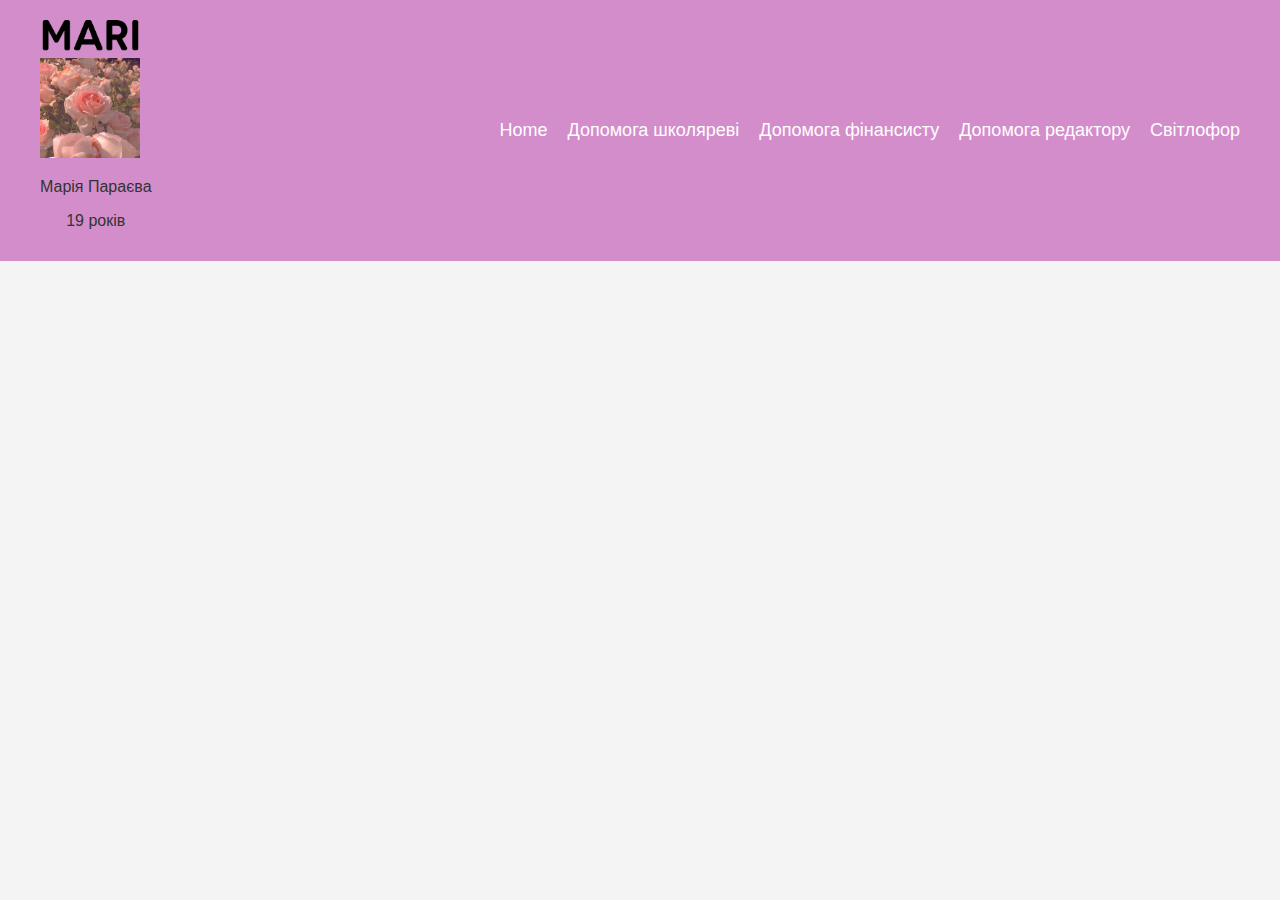
<file: index.html>
<!DOCTYPE html>
<html lang="uk">

<head>
    <meta charset="UTF-8">
    <meta name="viewport" content="width=device-width, initial-scale=1.0">
    <link rel="stylesheet" href="./css/style.css">
    <title>Document</title>
</head>

<body>
    <header class="header">
        <div class="wrapper">
            <nav>
                <div class="logo" onmouseover="showAuthorinfo()" onmouseout="hideAuthorinfo()">
                    <img src="image/logo.png" alt="logo" width="100">
                    <div id="author_info" class="author_info">
                        <img src="/image/author.jpg" alt="Фото автора" width="100">
                        <p>Марія Параєва</p>
                        <p> 19 років</p>
                    </div>
                </div>
                <ul class="header_list">
                    <li class="header_item">
                        <a href="index.html" class="header_link">Home</a>
                    </li>
                    <li class="header_item">
                        <a href="student.html" class="header_link">Допомога школяреві</a>
                    </li>
                    <li class="header_item">
                        <a href="finance.html" class="header_link">Допомога фінансисту</a>
                    </li>
                    <li class="header_item">
                        <a href="editor.html" class="header_link">Допомога редактору</a>
                    </li>
                    <li class="header_item">
                        <a href="traffic light.html" class="header_link">Світлофор</a>
                    </li>
                </ul>
            </nav>
        </div>
    </header>
    <script src="Scripts/scripts.js"></script>

</body>

</html>
</file>
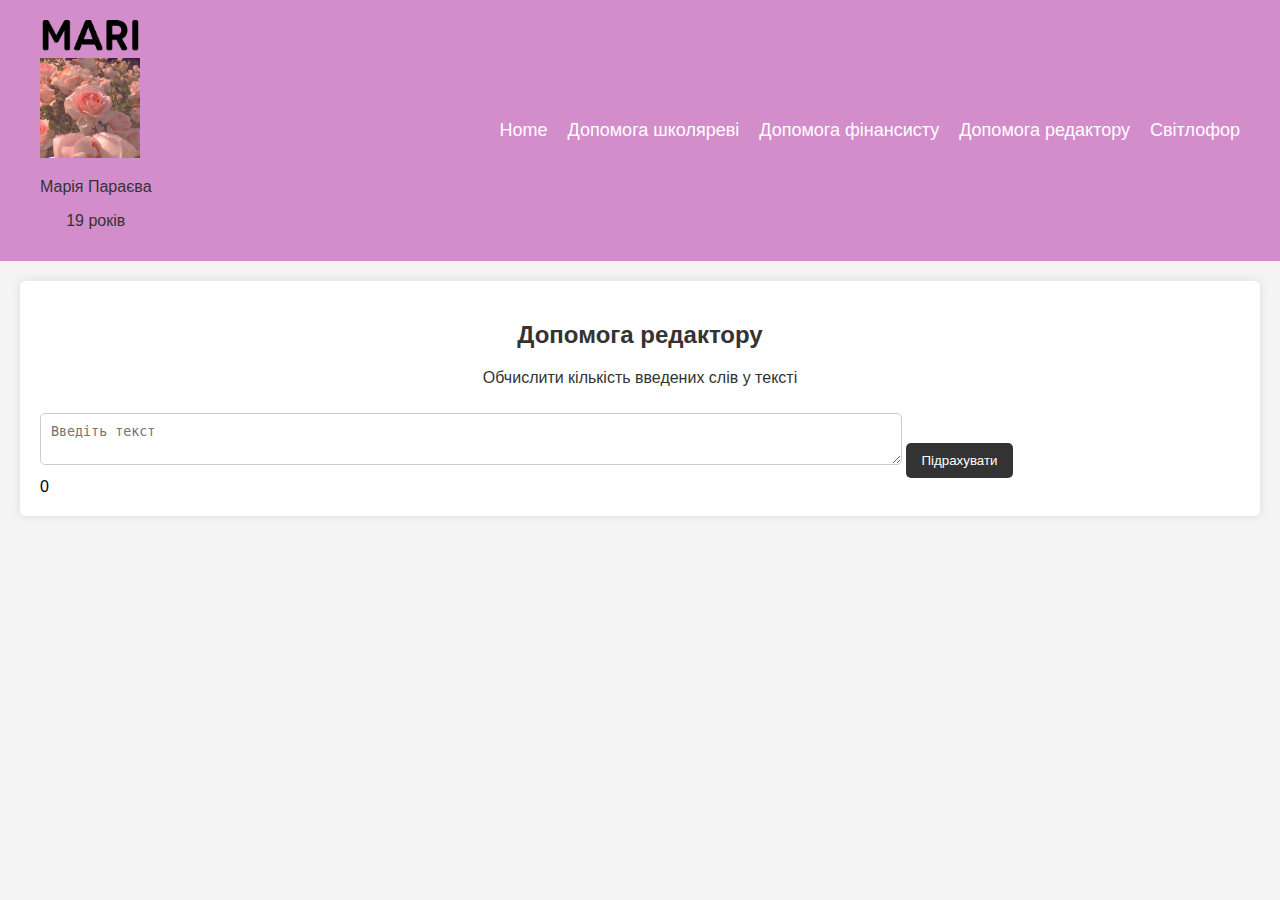
<file: editor.html>
<!DOCTYPE html>
<html lang="en">

<head>
    <meta charset="UTF-8">
    <meta name="viewport" content="width=device-width, initial-scale=1.0">
    <link rel="stylesheet" href="./css/style.css">
    <title>Редактору</title>
</head>

<body>
    <header class="header">
        <div class="wrapper">
            <nav>
                <div class="logo" onmouseover="showAuthorinfo()" onmouseout="hideAuthorinfo()">
                    <img src="image/logo.png" alt="logo" width="100">
                    <div id="author_info" class="author_info">
                        <img src="/image/author.jpg" alt="Фото автора" width="100">
                        <p>Марія Параєва</p>
                        <p> 19 років</p>
                    </div>
                </div>
                <ul class="header_list">
                    <li class="header_item">
                        <a href="index.html" class="header_link">Home</a>
                    </li>
                    <li class="header_item">
                        <a href="student.html" class="header_link">Допомога школяреві</a>
                    </li>
                    <li class="header_item">
                        <a href="finance.html" class="header_link">Допомога фінансисту</a>
                    </li>
                    <li class="header_item">
                        <a href="editor.html" class="header_link">Допомога редактору</a>
                    </li>
                    <li class="header_item">
                        <a href="traffic light.html" class="header_link">Світлофор</a>
                    </li>
                </ul>
            </nav>
        </div>
    </header>

    <section id="task3" class="task">
        <h2>Допомога редактору</h2>
        <p>Обчислити кількість введених слів у тексті</p>
        <textarea id="textInput" placeholder="Введіть текст"></textarea>
        <button onclick="countWords()">Підрахувати</button>
        <div Кількість слів: <span id="wordCount">0</span></div>
    </section>
    <script src="Scripts/editor.js"></script>
    <script src="Scripts/scripts.js"></script>
</body>

</html>
</file>
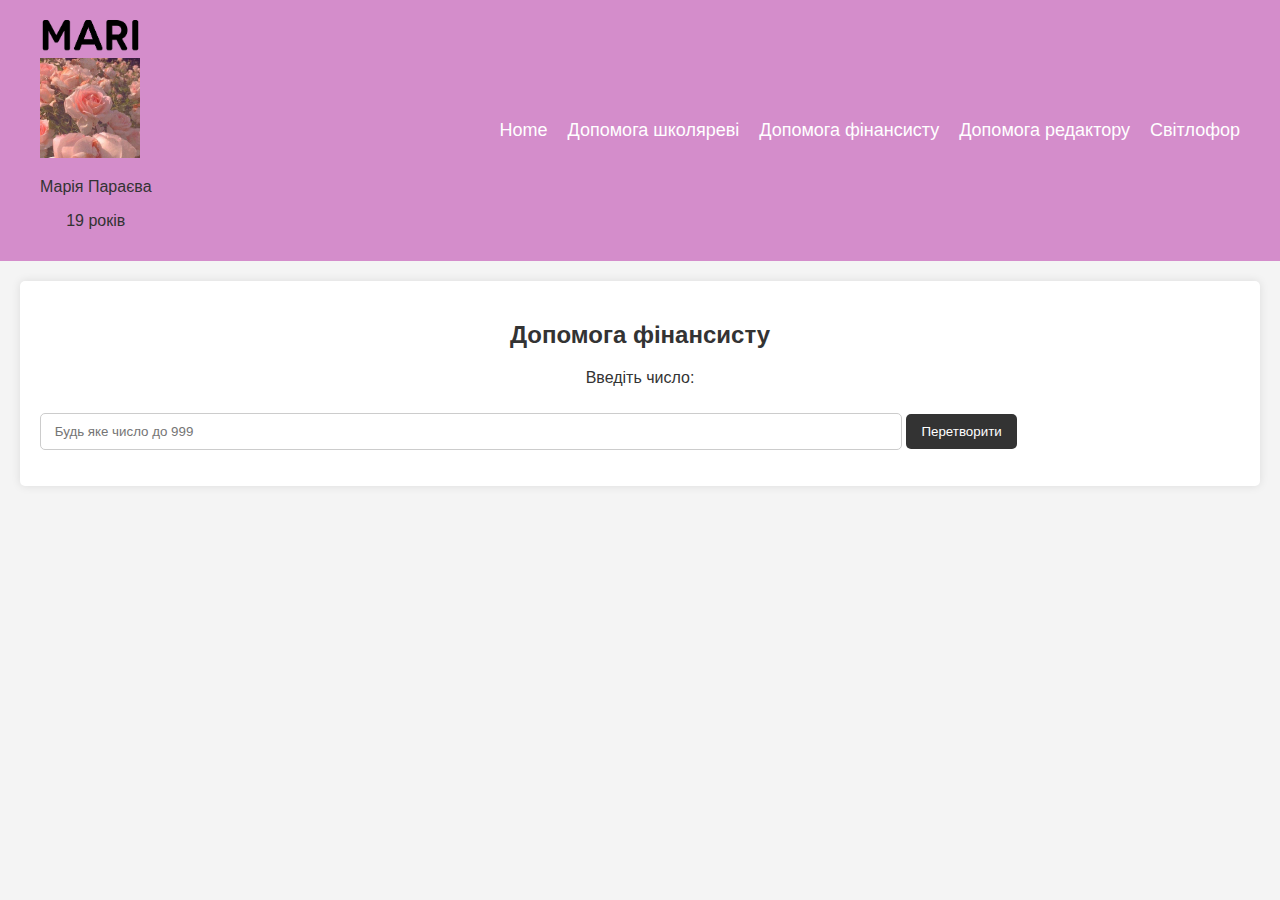
<file: finance.html>
<!DOCTYPE html>
<html lang="en">

<head>
    <meta charset="UTF-8">
    <meta name="viewport" content="width=device-width, initial-scale=1.0">
    <link rel="stylesheet" href="./css/style.css">
    <title>Фінансисту</title>
</head>

<body>
    <header class="header">
        <div class="wrapper">
            <nav>
                <div class="logo" onmouseover="showAuthorinfo()" onmouseout="hideAuthorinfo()">
                    <img src="image/logo.png" alt="logo" width="100">
                    <div id="author_info" class="author_info">
                        <img src="/image/author.jpg" alt="Фото автора" width="100">
                        <p>Марія Параєва</p>
                        <p> 19 років</p>
                    </div>
                </div>
                <ul class="header_list">
                    <li class="header_item">
                        <a href="index.html" class="header_link">Home</a>
                    </li>
                    <li class="header_item">
                        <a href="student.html" class="header_link">Допомога школяреві</a>
                    </li>
                    <li class="header_item">
                        <a href="finance.html" class="header_link">Допомога фінансисту</a>
                    </li>
                    <li class="header_item">
                        <a href="editor.html" class="header_link">Допомога редактору</a>
                    </li>
                    <li class="header_item">
                        <a href="traffic light.html" class="header_link">Світлофор</a>
                    </li>
                </ul>
            </nav>
        </div>
    </header>
    <section id="task2" class="task">
        <h2>Допомога фінансисту</h2>
        <p>Введіть число:</p>
        <input type="text" id="number" placeholder=" Будь яке число до 999">
        <button onclick="convertNumber()">Перетворити</button>
        <p id="result"></p>
    </section>
    <script src="Scripts/finance.js"></script>
    <script src="Scripts/scripts.js"></script>
</body>

</html>
</file>
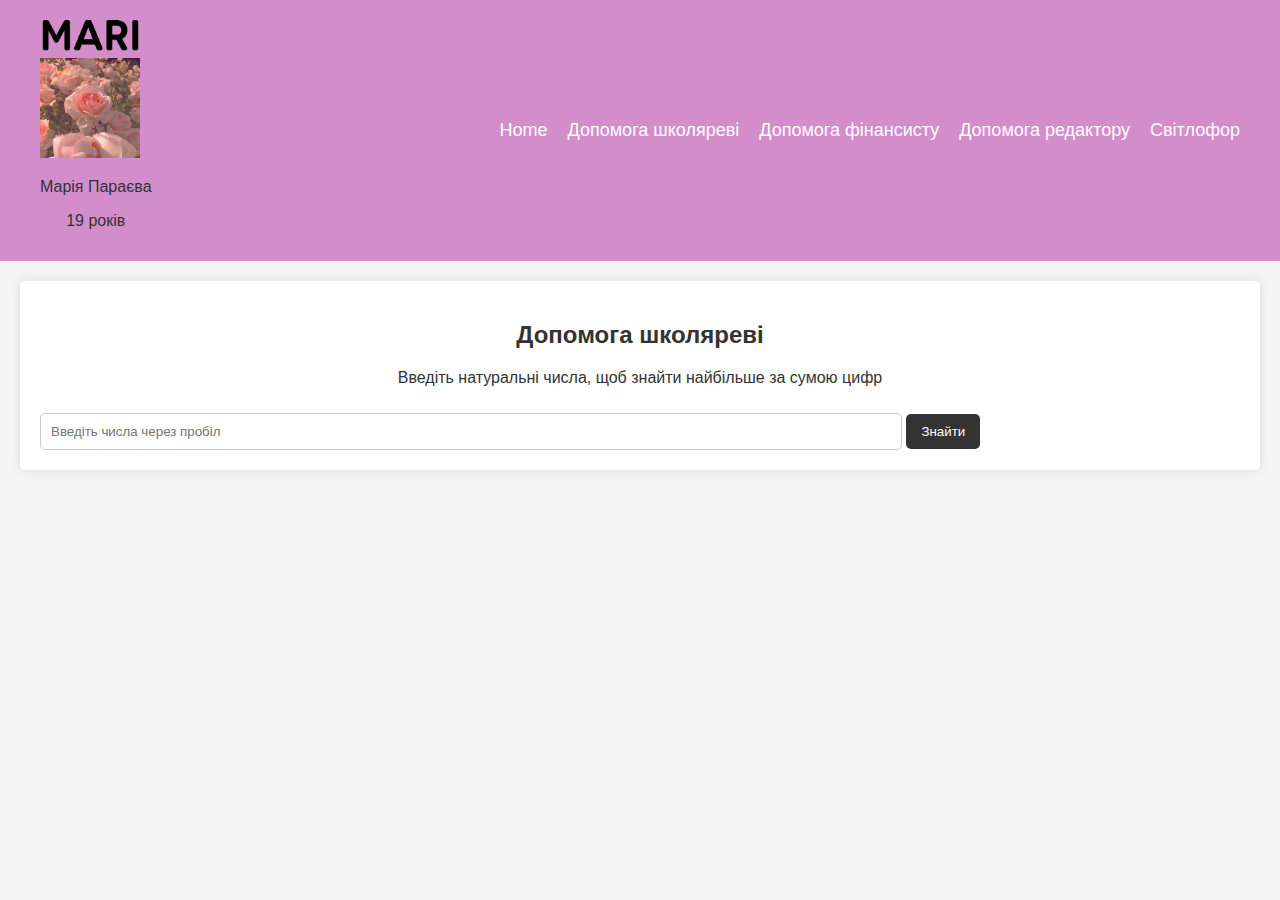
<file: student.html>
<!DOCTYPE html>
<html lang="en">
<head>
    <meta charset="UTF-8">
    <meta name="viewport" content="width=device-width, initial-scale=1.0">
    <link rel="stylesheet" href="./css/style.css">
    <title>Школяреві</title>
</head>
<body>
    <header class="header">
        <div class="wrapper">
            <nav>
                <div class="logo" onmouseover="showAuthorinfo()" onmouseout="hideAuthorinfo()">
                    <img src="image/logo.png" alt="logo" width="100">
                    <div id="author_info" class="author_info">
                        <img src="/image/author.jpg" alt="Фото автора" width="100">
                        <p>Марія Параєва</p>
                        <p> 19 років</p>
                    </div>
                </div>
                <ul class="header_list">
                    <li class="header_item">
                        <a href="index.html" class="header_link">Home</a>
                    </li>
                    <li class="header_item">
                        <a href="student.html" class="header_link">Допомога школяреві</a>
                    </li>
                    <li class="header_item">
                        <a href="finance.html" class="header_link">Допомога фінансисту</a>
                    </li>
                    <li class="header_item">
                        <a href="editor.html" class="header_link">Допомога редактору</a>
                    </li>
                    <li class="header_item">
                        <a href="traffic light.html" class="header_link">Світлофор</a>
                    </li>
                </ul>
            </nav>
        </div>
    </header>

    <section id="task1" class="task">
        <h2>Допомога школяреві</h2>
        <p>Введіть натуральні числа, щоб знайти найбільше за сумою цифр</p>
        <input type="text" id="numbersinput" placeholder="Введіть числа через пробіл">
        <button onclick="findmaxSum()">Знайти</button>
        <div class="result" id="output" for=""></div>
    </section>
    <script src="Scripts/student.js"></script>
    <script src="Scripts/scripts.js"></script>
</body>
</html>
</file>
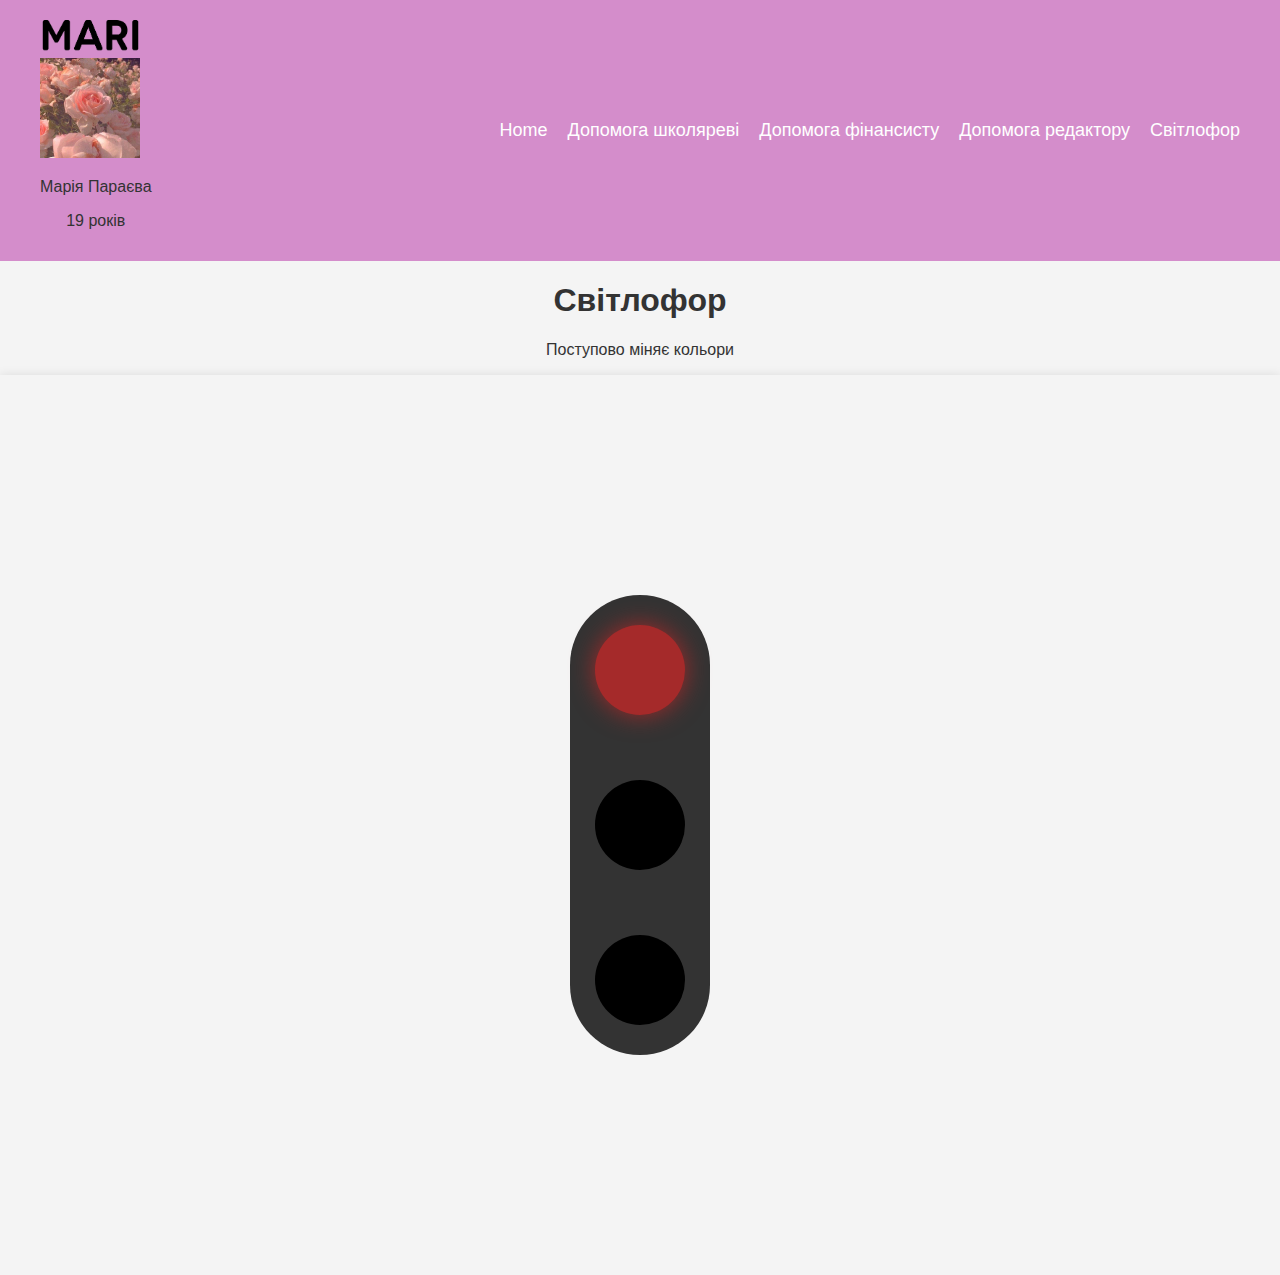
<file: traffic light.html>
<!DOCTYPE html>
<html lang="en">

<head>
    <meta charset="UTF-8">
    <meta name="viewport" content="width=device-width, initial-scale=1.0">
    <link rel="stylesheet" href="./css/style.css">
    <title>Світлофор</title>
</head>

<body>
    <header class="header">
        <div class="wrapper">
            <nav>
                <div class="logo" onmouseover="showAuthorinfo()" onmouseout="hideAuthorinfo()">
                    <img src="image/logo.png" alt="logo" width="100">
                    <div id="author_info" class="author_info">
                        <img src="/image/author.jpg" alt="Фото автора" width="100">
                        <p>Марія Параєва</p>
                        <p> 19 років</p>
                    </div>
                </div>
                <ul class="header_list">
                    <li class="header_item">
                        <a href="index.html" class="header_link">Home</a>
                    </li>
                    <li class="header_item">
                        <a href="student.html" class="header_link">Допомога школяреві</a>
                    </li>
                    <li class="header_item">
                        <a href="finance.html" class="header_link">Допомога фінансисту</a>
                    </li>
                    <li class="header_item">
                        <a href="editor.html" class="header_link">Допомога редактору</a>
                    </li>
                    <li class="header_item">
                        <a href="traffic light.html" class="header_link">Світлофор</a>
                    </li>
                </ul>
            </nav>
        </div>
    </header>
    <h1>Світлофор</h1>
    <p>Поступово міняє кольори</p>
    <section id="task4" class="task4">
        <div class="container">
            <div class="circle red" color="red"></div>
            <div class="circle" color="yellow"></div>
            <div class="circle" color="green"></div>
        </div>
    </section>
    <script src="Scripts/traffic light.js"></script>
    <script src="Scripts/scripts.js"></script>
</body>

</html>
</file>
<file: css/style.css>
body {
    font-family: Arial, sans-serif;
    margin: 0;
    padding: 0;
    background-color: #f4f4f4;
}

.wrapper {
    max-width: 1200px;
    margin: 0 auto;
    padding: 0 20px;
}

.header {
    background-color: #d48dcb;
    color: white;
    padding: 15px 0;
}

nav {
    display: flex;
    justify-content: space-between;
    align-items: center;
}

.header_list {
    list-style: none;
    display: flex;
    gap: 20px;
}

.header_link {
    color: white;
    text-decoration: none;
    font-size: 18px;
}

.header_link:hover {
    text-decoration: underline;
}

.logo {
    position: relative;
}

.author-info {
    display: none;
    position: absolute;
    top: 110%;
    left: 0;
    background-color: rgb(255, 198, 249);
    padding: 10px;
    border: 1px solid #4b002798;
    border-radius: 8px;
    width: 200px;
    text-align: center;
}

.author-info img {
    border-radius: 50%;
}

.task {
    background: white;
    padding: 20px;
    margin: 20px;
    border-radius: 5px;
    box-shadow: 0 0 10px rgba(0, 0, 0, 0.1);
}

h1, h2, p {
    color: #333;
    text-align: center;
}

input,
textarea {
    width: 70%;
    padding: 10px;
    margin-top: 10px;
    border: 1px solid #ccc;
    border-radius: 5px;
}

button {
    background: #333;
    color: white;
    border: none;
    padding: 10px 15px;
    cursor: pointer;
    margin-top: 10px;
    border-radius: 5px;
}

button:hover {
    background: #555;
}

.task4 {
    box-sizing: border-box;
    display: flex;
    justify-content: center;
    align-items: center;
    margin: 0;
    min-height: 100vh;
    box-shadow: 0 0 10px rgba(0, 0, 0, 0.1);
}


.container {
    background-color: #333;
    height: 400px;
    width: 140px;
    border-radius: 70px;
    display: flex;
    justify-content: space-between;
    align-items: center;
    padding: 30px 0;
    flex-direction: column;
}

.circle{
    background-color: black;
    width: 90px;
    height: 90px;
    border-radius: 50%;
}

.circle.red{
    background-color: brown;
    box-shadow: 0 0 25px brown;
}

.circle.yellow{
    background-color: rgb(255, 207, 49);
    box-shadow: 0 0 25px  rgb(255, 207, 49);
}

.circle.green{
    background-color: rgb(43, 135, 0);
    box-shadow: 0 0 25px  rgb(43, 135, 0);
}
</file>
